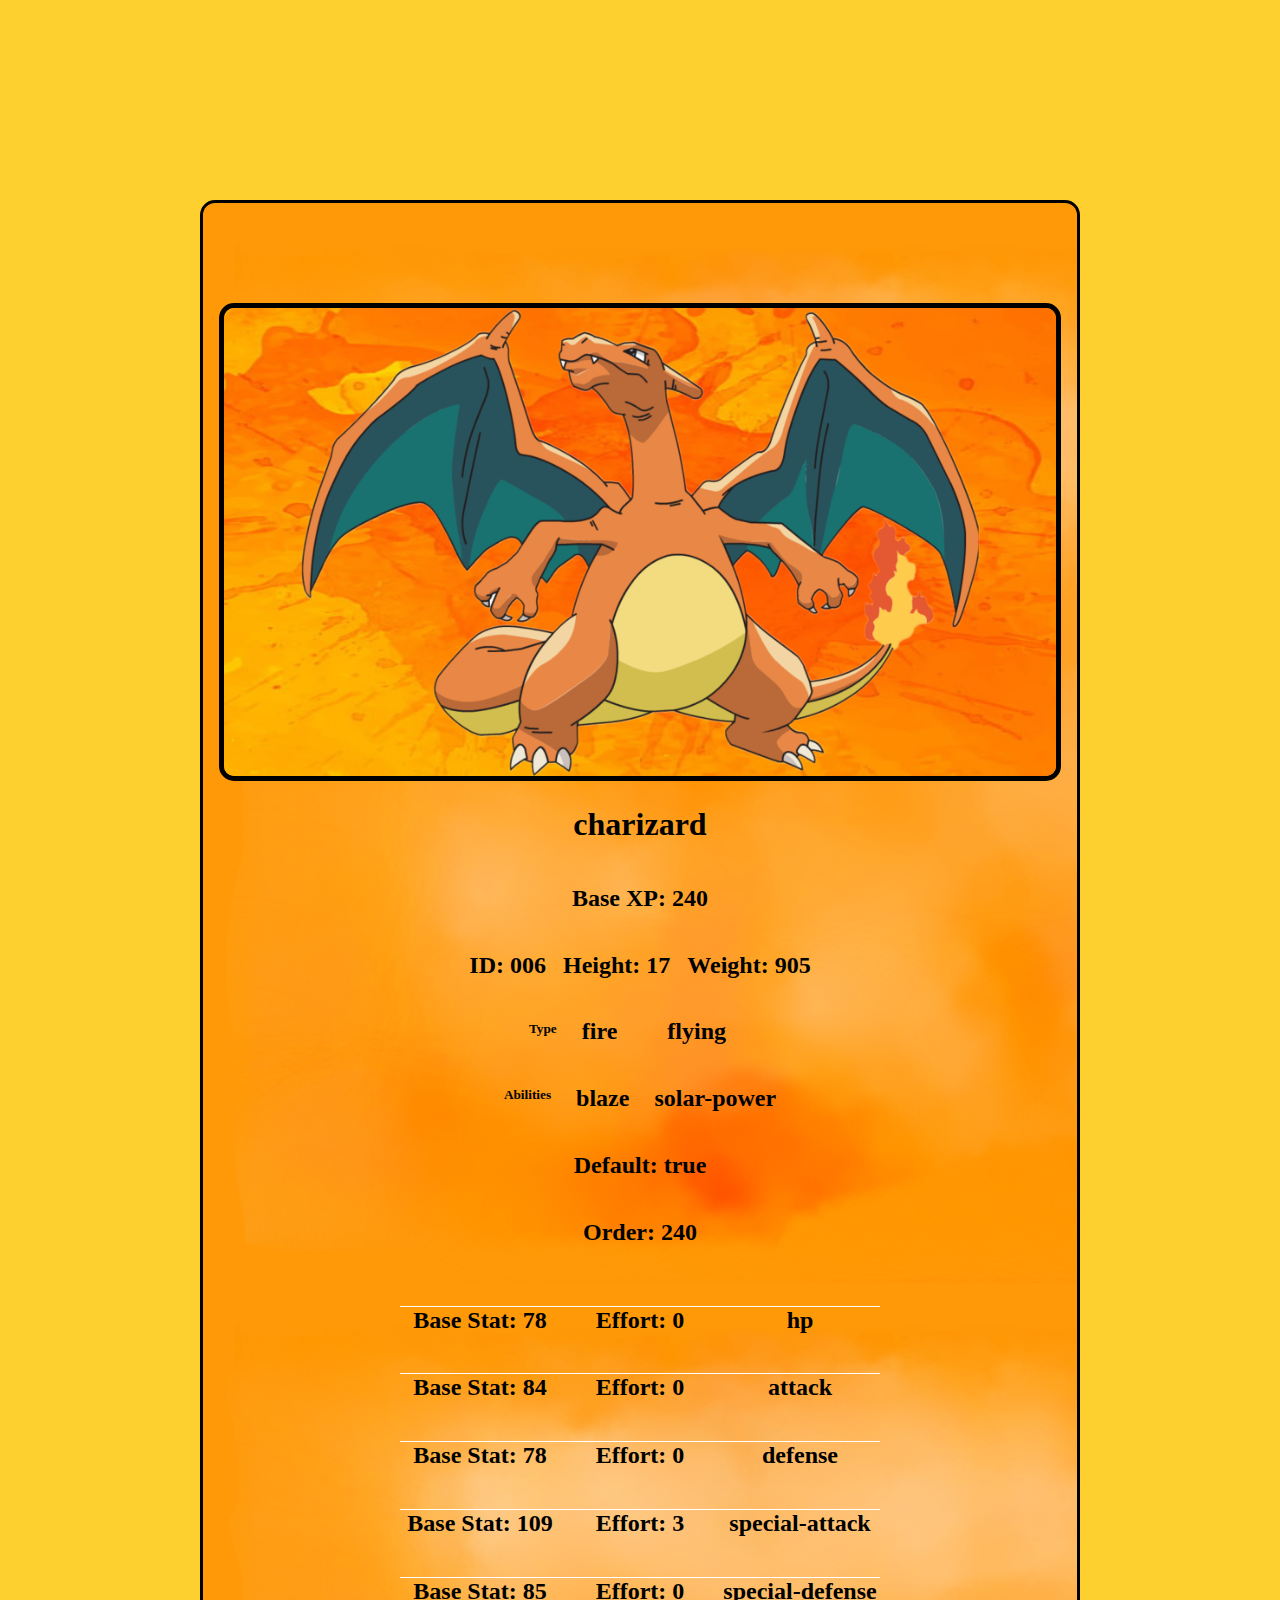
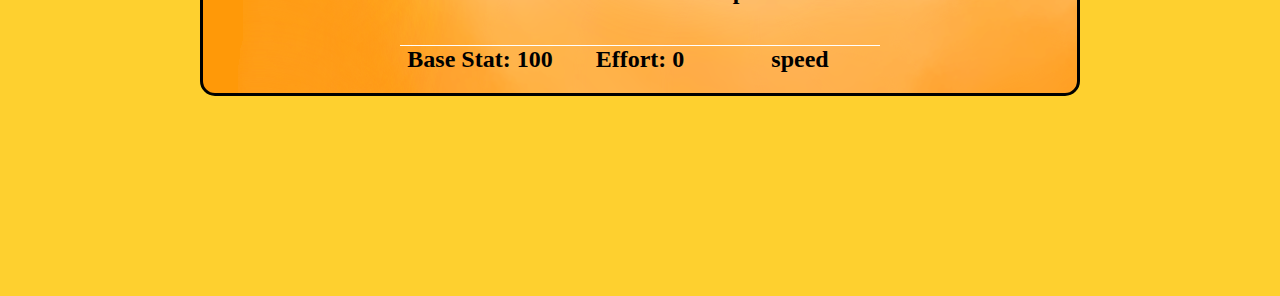
<file: Charizard/charizard.html>
<!DOCTYPE html>
<html lang='en'>

<head>
    <meta charset='UTF-8'>
    <meta name='author' content='Austin Farwell'>
    <meta name='viewport' content='width=device-width, initial-scale=1.0'>
    <meta name='description' content''>
    <meta property='og:image' content=''>
    <meta property='og:title' content=''>
    <meta property='og:description' content=''>
    <title>Charizard</title>
    <link rel="stylesheet" href="../css/style.css">
    <link rel='shortcut icon' href='' type='image/x-icon'>
</head>

<body id="main">

    <div class="PokeChar">
        <header id="header"></header>
        <section id="section"></section>
        <script src="charizard.js"></script>
    </div>
</body>

</html>
</file>
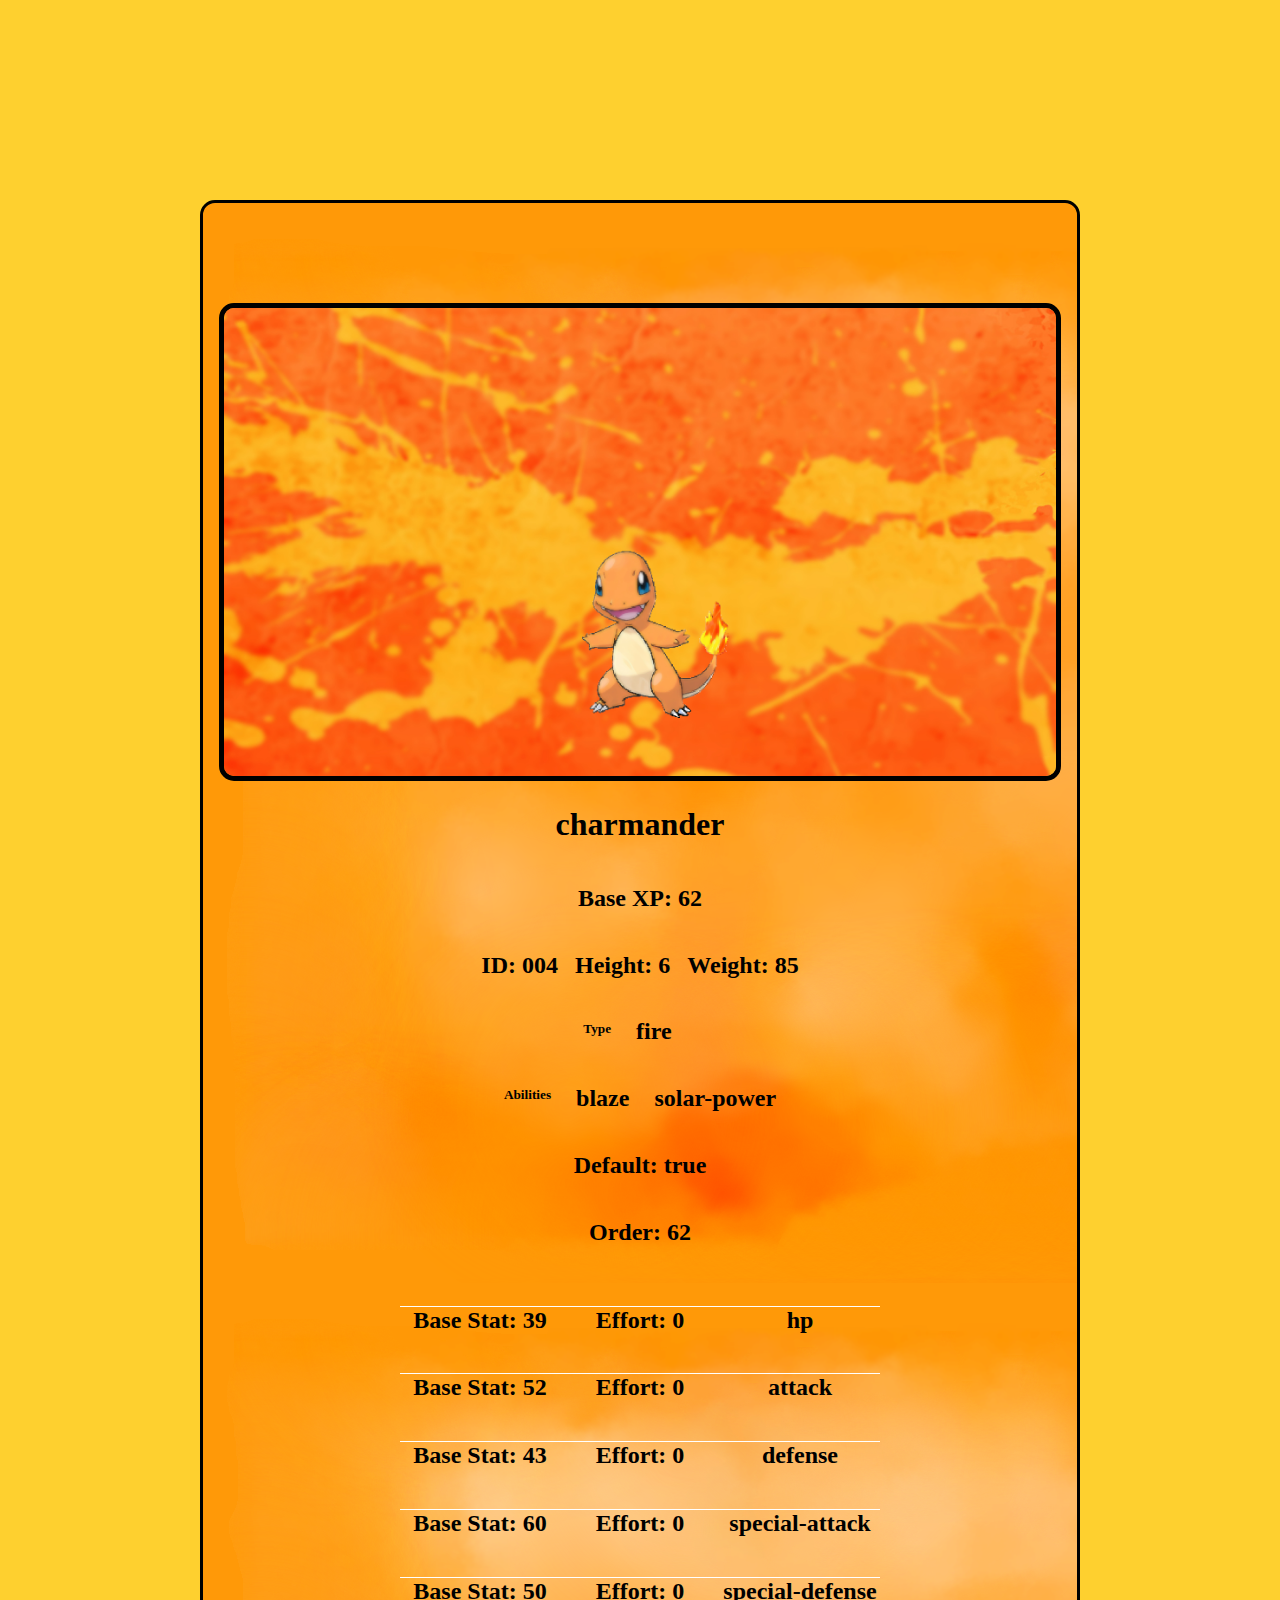
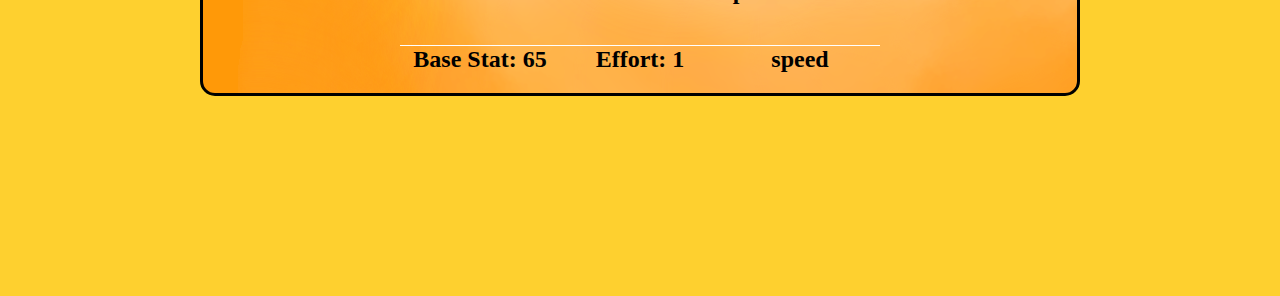
<file: charmander/charmander.html>
<!DOCTYPE html>
<html lang='en'>

<head>
    <meta charset='UTF-8'>
    <meta name='author' content='Kyle Ehrenfeld'>
    <meta name='viewport' content='width=device-width, initial-scale=1.0'>
    <meta name='description' content''>
    <meta property='og:image' content=''>
    <meta property='og:title' content=''>
    <meta property='og:description' content=''>
    <title>Charmander!</title>
    <link rel='shortcut icon' href='' type='image/x-icon'>
    <link rel='stylesheet' href='../css/style.css'>
</head>

<body id="main">
    <header id="header"></header>
    <section id="section"></section>
    <script src="charmander.js"></script>
</body>

</html>
</file>
<file: css/style.css>
::-webkit-scrollbar {
  width: 15px;
}

::-webkit-scrollbar-track {
  background-color: #8a8a8a3b;
}

::-webkit-scrollbar-thumb {
  background-color: #ffe1a0;
  width: 15px;
  border-radius: 7px;
}

html,
body {
  border-radius: 15px;
  background: #2c2e9dd0;
  text-align: center;
}

html {
  background: #fed02f;
}

.landingHeader {
  width: 20vw;
  margin: 0;
  padding: 0;
}

.char {
  -webkit-transform: scaleX(-1) rotate(330deg);
          transform: scaleX(-1) rotate(330deg);
  position: absolute;
  left: 30px;
  min-width: 750px;
  min-height: 500px;
  -o-object-fit: fill;
     object-fit: fill;
  z-index: -1;
}

.box {
  width: 450px;
  height: 450px;
  background: url(../images/smallback.png);
  background-size: cover;
  border-radius: 8px;
  border: 2px solid white;
  -webkit-box-shadow: 0 0 0 rgba(0, 0, 0, 0), 0 0 0 rgba(0, 0, 0, 0);
          box-shadow: 0 0 0 rgba(0, 0, 0, 0), 0 0 0 rgba(0, 0, 0, 0);
  -webkit-transition: ease-in-out 0.3s;
  transition: ease-in-out 0.3s;
}

.box:hover {
  top: calc(50% - 2px);
  border: 2px solid rgba(242, 244, 248, 0);
  -webkit-box-shadow: 0 15px 20px rgba(0, 0, 0, 0.1), 0 0 5px rgba(0, 0, 0, 0.15);
          box-shadow: 0 15px 20px rgba(0, 0, 0, 0.1), 0 0 5px rgba(0, 0, 0, 0.15);
  cursor: pointer;
}

.box:active {
  top: 50%;
  -webkit-box-shadow: 0 5px 10px rgba(0, 0, 0, 0.05), 0 0 2px rgba(0, 0, 0, 0.1);
          box-shadow: 0 5px 10px rgba(0, 0, 0, 0.05), 0 0 2px rgba(0, 0, 0, 0.1);
  -webkit-transition: ease-in-out 0.1s;
  transition: ease-in-out 0.1s;
}

.pokedexL {
  -webkit-box-pack: center;
      -ms-flex-pack: center;
          justify-content: center;
  -webkit-box-align: center;
      -ms-flex-align: center;
          align-items: center;
  justify-items: center;
  display: -ms-grid;
  display: grid;
  -ms-grid-rows: 70vh;
      grid-template-rows: 70vh;
  -ms-grid-columns: 33vw 33vw 33vw;
      grid-template-columns: 33vw 33vw 33vw;
}

.pokedexL div a {
  text-decoration: none;
  font-size: xx-large;
  font-weight: bold;
  color: black;
  display: -webkit-box;
  display: -ms-flexbox;
  display: flex;
  -ms-flex-wrap: wrap;
      flex-wrap: wrap;
  padding-left: 5px;
  padding-right: 5px;
  text-align: center;
}

.pokedexL div a:hover {
  color: #2c2e9d;
}

.pokedexL div a img {
  margin-top: 20px;
  margin-bottom: 20px;
  -o-object-fit: cover;
     object-fit: cover;
  max-height: 450px;
  max-width: 450px;
}

#charmeleon {
  -ms-grid-column: 1;
  -ms-grid-column-span: 1;
  grid-column: 1/2;
}

#charmander {
  -ms-grid-column: 2;
  -ms-grid-column-span: 1;
  grid-column: 2/3;
}

#charizard {
  -ms-grid-column: 3;
  -ms-grid-column-span: 1;
  grid-column: 3/4;
}

#main {
  border: 3px black solid;
  margin: 200px;
  color: black;
  background: url(../images/cardback.png);
}

#main img {
  margin-top: 100px;
  border: black 5px solid;
  border-radius: 15px;
  max-width: 65vw;
  background: url(../images/smallback.png);
}

#main section {
  display: -ms-grid;
  display: grid;
  margin: auto;
  -ms-grid-row-align: center;
      align-self: center;
  -webkit-box-pack: center;
      -ms-flex-pack: center;
          justify-content: center;
  -ms-grid-columns: 50vw;
      grid-template-columns: 50vw;
  -ms-grid-rows: auto auto auto auto auto;
      grid-template-rows: auto auto auto auto auto;
}

#main section #id {
  display: -webkit-box;
  display: -ms-flexbox;
  display: flex;
  margin: auto;
  gap: 17px;
}

#main section #abilities {
  display: -webkit-box;
  display: -ms-flexbox;
  display: flex;
  gap: 25px;
  -webkit-box-pack: center;
      -ms-flex-pack: center;
          justify-content: center;
}

#main section #type {
  display: -webkit-box;
  display: -ms-flexbox;
  display: flex;
  gap: 25px;
  -webkit-box-pack: center;
      -ms-flex-pack: center;
          justify-content: center;
}

#main section #stats {
  display: -webkit-box;
  display: -ms-flexbox;
  display: flex;
  -ms-flex-wrap: wrap;
      flex-wrap: wrap;
  display: -ms-grid;
  display: grid;
  -ms-grid-columns: 25% 25% 25%;
      grid-template-columns: 25% 25% 25%;
  padding-top: 20px;
  -webkit-box-pack: center;
      -ms-flex-pack: center;
          justify-content: center;
}

#main section #stats h2 {
  border-top: solid 1px white;
}

#main section #stats h5 {
  position: absolute;
  top: 0;
  display: none;
}
/*# sourceMappingURL=style.css.map */
</file>
